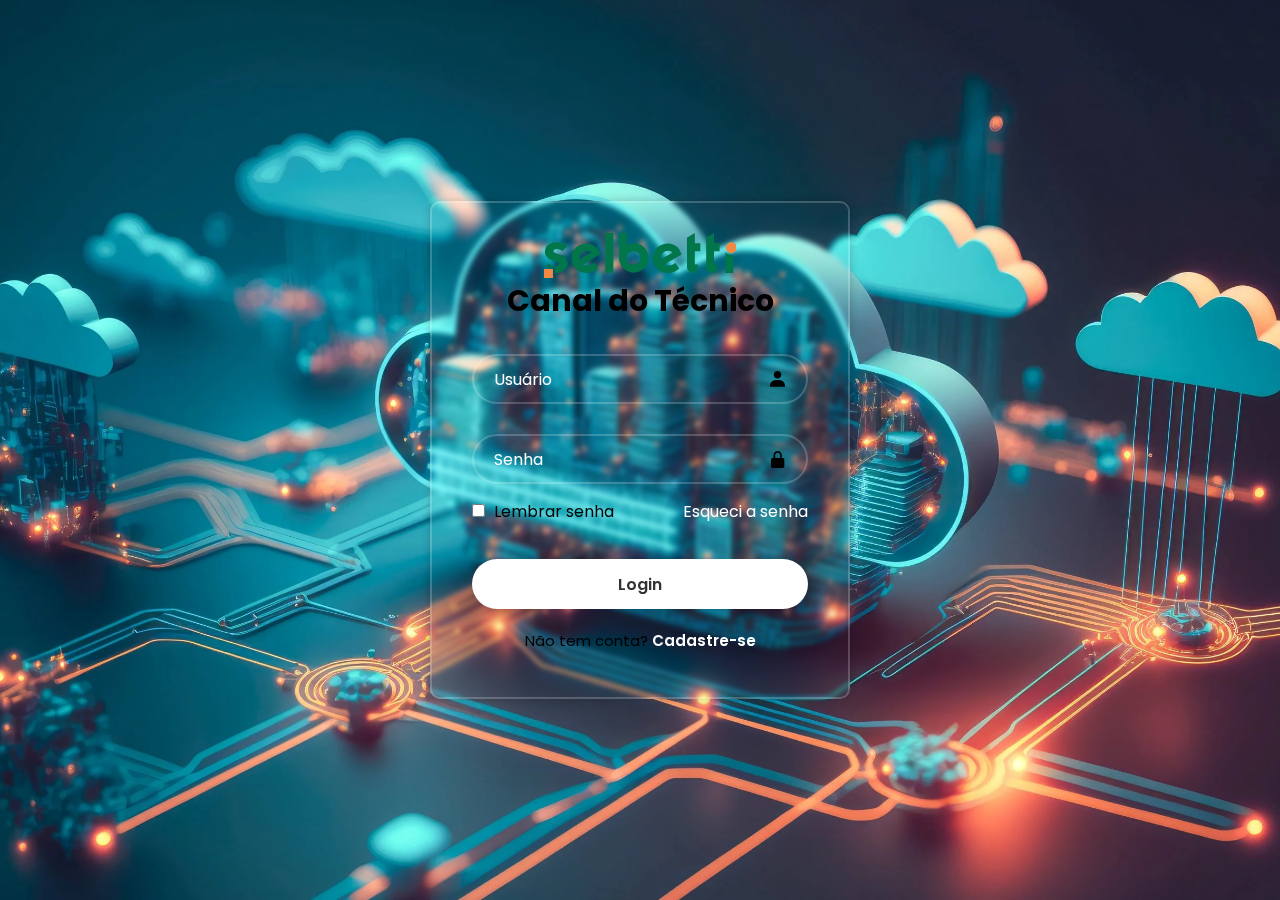
<file: index.html>
<!DOCTYPE html>
<html lang="pt-br">
<head>
    <meta charset="UTF-8">
    <meta name="viewport" content="width=device-width, initial-scale=1.0">
    <link href='https://unpkg.com/boxicons@2.1.4/css/boxicons.min.css' rel='stylesheet'> 
    <link rel="stylesheet" href="style.css">

    <title>Canal Técnico - LOGIN</title>
</head>
<body>
    <main class="container">
        <form action="">
            <div class="logo">
                <svg width="192.858" height="45" viewBox="0 0 192.858 45" fill="none" xmlns="http://www.w3.org/2000/svg"><g clip-path="url(#a)"><path d="M8.963 36.055H0V45h8.963zM187.367 9.177a5.5 5.5 0 0 0-5.491 5.483 5.51 5.51 0 0 0 5.491 5.482 5.51 5.51 0 0 0 5.491-5.482 5.51 5.51 0 0 0-5.491-5.482" fill="#EF8944"/><path d="M42.935 10.437c-9.53 0-15.305 6.626-15.305 14.722 0 8.1 5.902 14.725 15.305 14.725 4.365 0 8.111-1.533 11.249-4.538l-4.182-5.765c-1.72 1.898-4.428 2.941-6.948 2.941-1.662 0-2.954-.307-3.993-.916l17.088-10.368c-2.274-8.531-9.341-10.8-13.214-10.8m-7.313 15.83c-.064-.429-.125-.675-.125-1.109 0-4.047 3.135-7.361 7.557-7.361 1.784 0 3.075.736 3.994 1.779l-11.431 6.689zM69.325.089H61.3v39.777h8.025zm55.164 10.366c-9.529-.151-15.405 6.387-15.53 14.486-.127 8.034 5.667 14.817 15.071 14.963 4.365.069 8.138-1.41 11.319-4.364l-4.088-5.834c-1.752 1.872-4.471 2.872-6.991 2.835-1.655-.026-2.948-.353-3.979-.98l17.249-10.105c-2.141-8.562-9.17-10.945-13.043-11.003zm-7.563 15.71c-.056-.428-.113-.678-.108-1.106.064-4.05 3.25-7.313 7.677-7.242 1.784.024 3.061.786 3.97 1.842zm-96.362-2.408a12 12 0 0 0-1.146-.848c-1.72-1.137-4.233-1.635-6.305-2.187-2.235-.597-3.961-1.259-3.627-2.861.132-.629.561-1.861 3.256-1.917 1.373-.026 4.51.604 5.592 2.363l4.87-5.185C18.428 8.02 1.977 6.525.879 18.389v.829a7.8 7.8 0 0 0 2.451 5.299 10.8 10.8 0 0 0 2.513 1.762c.566.296 1.196.54 1.845.755.863.281 1.752.514 2.633.747 2.513.653 4.87 1.358 4.478 3.23-.251 1.222-1.323 1.848-2.676 2.058a8.6 8.6 0 0 1-1.789.069c-.997-.012-2.048-.36-2.986-.792a7 7 0 0 1-1.121-.592 11 11 0 0 1-1.481-1.006l-.134-.119-2.915 3.117-.547.585h9.515v5.677l.164.019q.728.082 1.495.08c4.156 0 7.79-1.928 9.755-4.796q.577-.848.956-1.792c0-.012.012-.033.019-.044v-.019a8.3 8.3 0 0 0 .578-3.056 8.6 8.6 0 0 0-1.379-4.653 9.7 9.7 0 0 0-1.694-1.999zm160.831-4.74v20.865h7.865V21.927s-5.46 1.144-7.865-2.91M150.831 0l-7.867 4.69v29.063a6.114 6.114 0 0 0 6.121 6.11h4.024l.957-8.373h-3.239V18.199h5.505V10.35h-5.501zm19.245 0-7.865 4.69v29.063a6.114 6.114 0 0 0 6.121 6.11h4.024l.957-8.373h-3.239V18.199h5.505V10.35h-5.505zM102.82 17.804c-3.432-6.783-12.528-9.642-19.883-5.802V.087h-7.854v25.302c-.044 3.886 2.229 8.129 5.216 10.664 12.03 10.208 30.394-2.679 22.523-18.244zM82.723 24.94c.151-8.978 13.51-8.952 13.661 0-.151 8.965-13.51 8.965-13.661 0" fill="#01764B"/></g><defs><clipPath id="a"><path fill="#fff" d="M0 0h192.858v45H0z"/></clipPath></defs></svg>
            </div>
            <h1>Canal do Técnico</h1>
            <div class="input-box">
                <input type="email" placeholder="Usuário" id="login">
                <i class="bx bxs-user"></i>
            </div>
            <div class="input-box">
                <input type="password" placeholder="Senha" id="password">
                <i class="bx bxs-lock-alt"></i>
            </div>
            <div class="remember-forgot">
                <label for="">
                    <input type="checkbox" name="" id="">
                    Lembrar senha
                </label>
                <a href="#">Esqueci a senha</a>
            </div>
            <button type="submit" class="login" onclick="logar(); return false">Login</button>
            <div class="register-link">
                <p>Não tem conta? <a href="#">Cadastre-se</a></p>
            </div>
        </form>
    </main>
    <script src="script.js"></script>
</body>
</html>
</file>
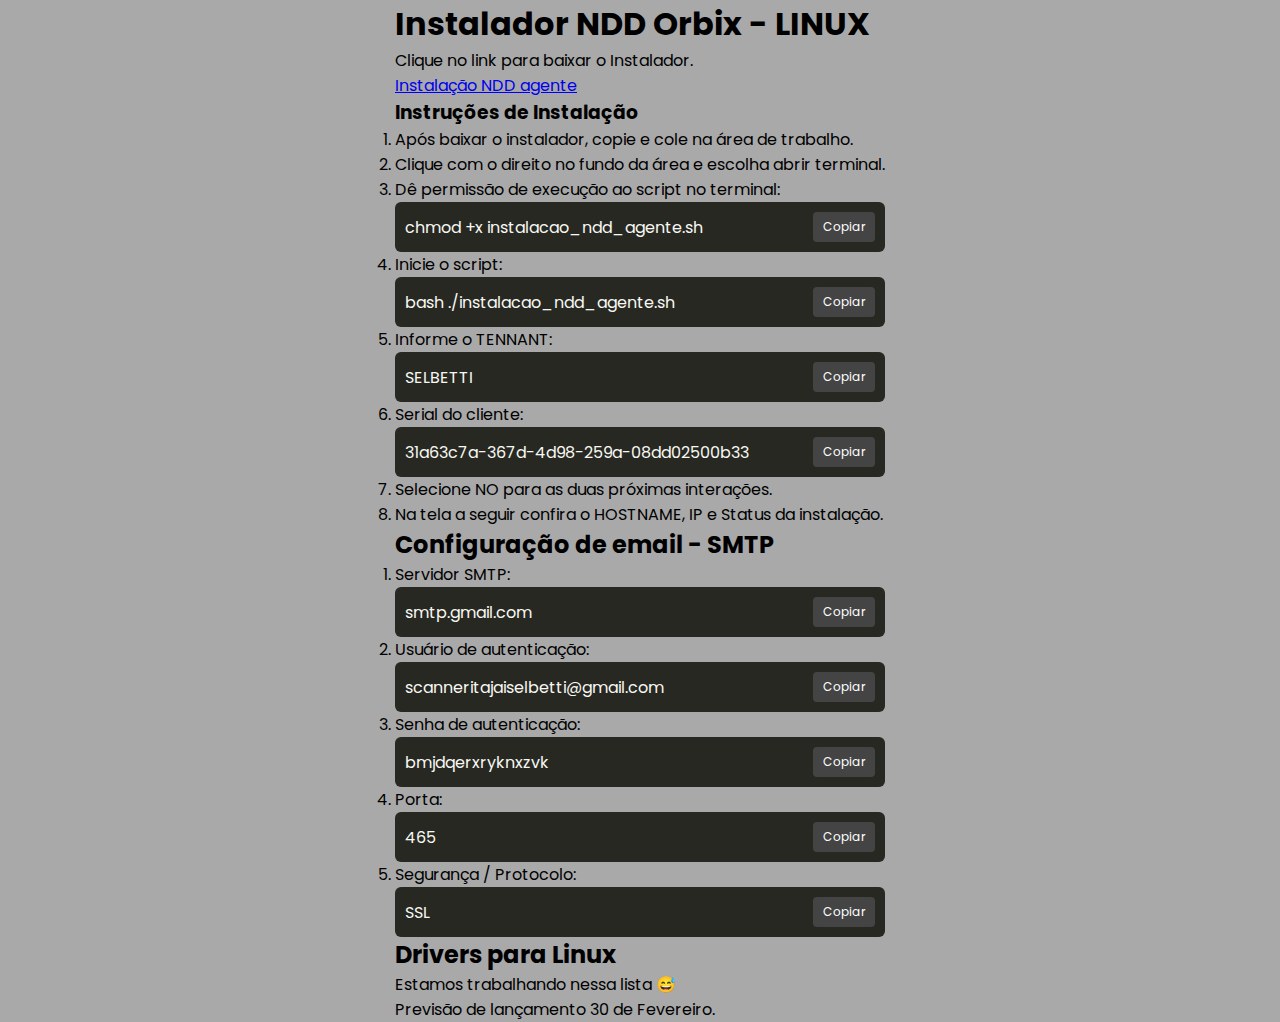
<file: home.html>
<!DOCTYPE html>
<html lang="en">
<head>
    <meta charset="UTF-8">
    <meta name="viewport" content="width=device-width, initial-scale=1.0">
    <link rel="stylesheet" href="style_home.css">
    <title>Canal do técnico - HOME</title>
</head>
<body>
    <header>
    </header>
    <main>
        <h1>Instalador NDD Orbix - LINUX</h1>
        <p> Clique no link para baixar o Instalador.</p>
        <p><a href="instalacao_ndd_agente.sh">Instalação NDD agente</a></p>

        <h3>Instruções de Instalação</h3>
        <ol>
            <li>Após baixar o instalador, copie e cole na área de trabalho. </li>
            <li>Clique com o direito no fundo da área e escolha abrir terminal.</li>
            <li>Dê permissão de execução ao script no terminal:</li>
            <div class="code-box">
                <span>chmod +x instalacao_ndd_agente.sh</span>
                <button class="copy-btn" onclick="copiarComando(this)" data-comando="chmod +x instalacao_ndd_agente.sh">Copiar</button>
            </div>
            <li>Inicie o script:</li>
            <div class="code-box">
                <span>bash ./instalacao_ndd_agente.sh</span>
                <button class="copy-btn" onclick="copiarComando(this)" data-comando="bash ./instalacao_ndd_agente.sh">Copiar</button>
            </div>
            <li>Informe o TENNANT:</li>
            <div class="code-box">
                <span>SELBETTI</span>
                <button class="copy-btn" onclick="copiarComando(this)" data-comando="SELBETTI">Copiar</button>
            </div>
            <li>Serial do cliente:</li>
            <div class="code-box">
                <span>31a63c7a-367d-4d98-259a-08dd02500b33</span>
                <button class="copy-btn" onclick="copiarComando(this)" data-comando="31a63c7a-367d-4d98-259a-08dd02500b33">Copiar</button>
            </div>
            <li>Selecione NO para as duas próximas interações. </li>
            <li>Na tela a seguir confira o HOSTNAME, IP e Status da instalação. </li>

        </ol>
        
        <div class="div-conf-email">

            
            <h2>Configuração de email - SMTP</h2>
            <ol>
                <li>Servidor SMTP: </li>
                <div class="code-box">
                    <span>smtp.gmail.com</span>
                    <button class="copy-btn" onclick="copiarComando(this)" data-comando="smtp.gmail.com">Copiar</button>
                </div>
                <li>Usuário de autenticação: </li>
                <div class="code-box">
                    <span>scanneritajaiselbetti@gmail.com</span>
                    <button class="copy-btn" onclick="copiarComando(this)" data-comando="scanneritajaiselbetti@gmail.com">Copiar</button>
                </div>
                <li>Senha de autenticação: </li>
                <div class="code-box">
                    <span>bmjdqerxryknxzvk</span>
                    <button class="copy-btn" onclick="copiarComando(this)" data-comando="bmjdqerxryknxzvk">Copiar</button>
                </div>
                <li>Porta: </li>
                <div class="code-box">
                    <span>465</span>
                    <button class="copy-btn" onclick="copiarComando(this)" data-comando="465">Copiar</button>
                </div>
                <li>Segurança / Protocolo: </li>
                <div class="code-box">
                    <span>SSL</span>
                    <button class="copy-btn" onclick="copiarComando(this)" data-comando="SSL">Copiar</button>
                </div>
            </ol>
            
            
            
        </div>
        
        <div class="driver-linux">

            <h2>Drivers para Linux</h2>
            <p>Estamos trabalhando nessa lista 😅</p>
            <p>Previsão de lançamento 30 de Fevereiro.</p>
        </div>

    </main>
    <footer></footer>
    <script src="script.js"></script>
</body>
</html>
</file>
<file: style.css>
@import url('https://fonts.googleapis.com/css2?family=Poppins:ital,wght@0,100;0,200;0,300;0,400;0,500;0,600;0,700;0,800;0,900;1,100;1,200;1,300;1,400;1,500;1,600;1,700;1,800;1,900&display=swap');

*{
    margin: 0;
    padding: 0;
    box-sizing: border-box;
    font-family: "Poppins", sans-serif;
}
body{
    display: flex;
    justify-content: center;
    align-items: center;
    min-height: 100vh;
    background: url('img/background2.png');
    background-size: cover;
    background-position: center;
}

.container{
    width: 420px;
    background-color: transparent;
    border: 2px solid  rgba(255, 255, 255, .2);
    border-radius: 10px;
    color: #000000;
    padding: 30px 40px;
    box-shadow: 0 0 10px rgba(0,0,0, .2);
    backdrop-filter: blur(2.5px);
}

.container h1{
    font-size: 30px;
    text-align: center;
}

.logo {
    display: flex;
    justify-content: center;
}
.logo-svg {
    width: 240px;
    height: auto;
}

.input-box{
    position: relative;
    width: 100%;
    height: 50px;
    margin: 30px 0;
}

.input-box input{
    width: 100%;
    height: 100%;
    background-color: transparent;
    border: 2px solid  rgba(255, 255, 255, .2);
    border-radius: 40px;
    outline: none;
    font-size: 16px;
    color: #000000;
    padding: 20px 45px 20px 20px;

}

.input-box input::placeholder{
    color: #ffffff;
}

.input-box i{
    position: absolute;
    right: 20px;
    top: 50%;
    transform: translateY(-50%);
    font-size: 20px;
}

.remember-forgot{
    display: flex;
    justify-content: space-between;
    margin: -15px 0 15px;
}

.remember-forgot label input{
    accent-color: #fff;
    margin-right: 5px;
}

.remember-forgot a{
    text-decoration: none;
    color: #fff;
}

.remember-forgot a:hover{
    text-decoration: underline;
}

.login{
    width: 100%;
    height: 50px;
    background-color: #fff;
    border: none;
    border-radius: 40px;
    cursor: pointer;
    font-size: 16px;
    color: #333;
    font-weight: 600;
    box-shadow: 0 0 010px rgba(0, 0, 0, .1);
    margin-top: 20px;
}

.login:hover{
    background-color: transparent;
    border: 2px solid  rgba(255, 255, 255, .2);
    color: #fff;
    transition: 0.5s;
}

.register-link{
    font-size: 15px;
    text-align: center;
    margin: 20px 0 15px;

}

.register-link a{
    text-decoration: none;
    color: #fff;
    font-weight: 600;
}

.register-link a:hover{
    text-decoration: underline;
}
</file>
<file: style_home.css>
@import url('https://fonts.googleapis.com/css2?family=Poppins:ital,wght@0,100;0,200;0,300;0,400;0,500;0,600;0,700;0,800;0,900;1,100;1,200;1,300;1,400;1,500;1,600;1,700;1,800;1,900&display=swap');

*{
    margin: 0;
    padding: 0;
    box-sizing: border-box;
    font-family: "Poppins", sans-serif;
}
body{
    display: flex;
    justify-content: center;
    align-items: center;
    min-height: 100vh;
    background-color: darkgray;
    background-size: contain;
    background-position: center;
}

.code-box {
        background-color: #272822;
        color: #f8f8f2;
        padding: 10px;
        border-radius: 6px;
        display: flex;
        justify-content: space-between;
        align-items: center;
        font-family: monospace;
    }
.copy-btn {
        background-color: #444;
        color: white;
        border: none;
        padding: 6px 10px;
        border-radius: 4px;
        cursor: pointer;
        font-size: 12px;
        transition: background 0.3s;
    }
.copy-btn:hover {
        background-color: #666;
    }

    .code-box {
        background-color: #272822;
        color: #f8f8f2;
        padding: 10px;
        border-radius: 6px;
        display: flex;
        justify-content: space-between;
        align-items: center;
        font-family: monospace;
    }
    .copy-btn {
        background-color: #444;
        color: white;
        border: none;
        padding: 6px 10px;
        border-radius: 4px;
        cursor: pointer;
        font-size: 12px;
        transition: background 0.3s;
    }
    .copy-btn:hover {
        background-color: #666;
    }
</file>
